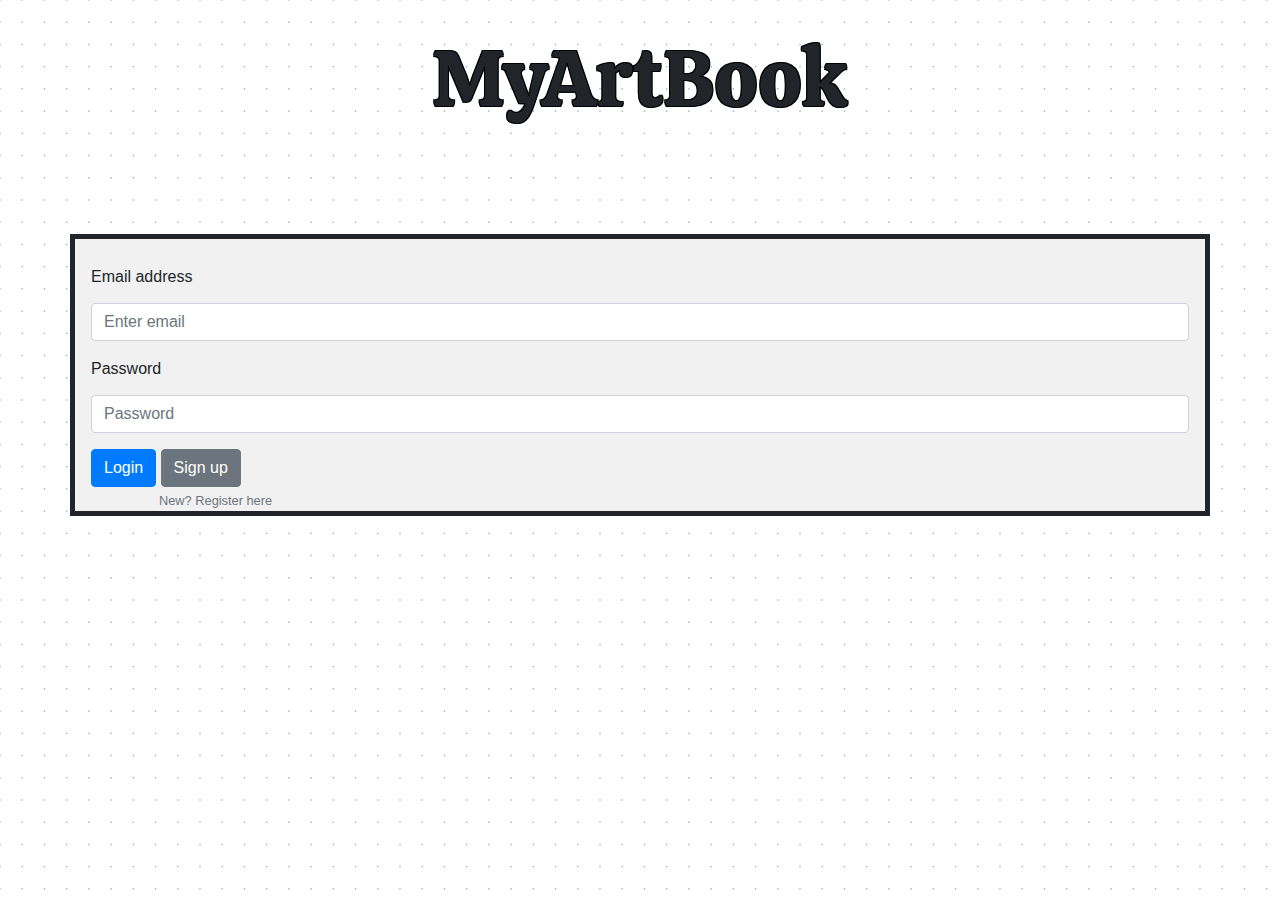
<file: index.html>
<!DOCTYPE html>
<html lang="en">

<head>
    <meta charset="UTF-8">
    <meta name="viewport" content="width=device-width, initial-scale=1.0">
    <meta http-equiv="X-UA-Compatible" content="ie=edge">
    <title>MyArtBook</title>
    <!--- MY CSS -->
    <link rel="stylesheet" href="https://stackpath.bootstrapcdn.com/bootstrap/4.3.1/css/bootstrap.min.css"
        integrity="sha384-ggOyR0iXCbMQv3Xipma34MD+dH/1fQ784/j6cY/iJTQUOhcWr7x9JvoRxT2MZw1T" crossorigin="anonymous">
        <link href="https://fonts.googleapis.com/css?family=Calistoga&display=swap" rel="stylesheet">
    <link rel="stylesheet" href="styles.css">
    <!-- MY JAVASCRIPT -->
    <script src="https://code.jquery.com/jquery-3.3.1.slim.min.js"
        integrity="sha384-q8i/X+965DzO0rT7abK41JStQIAqVgRVzpbzo5smXKp4YfRvH+8abtTE1Pi6jizo"
        crossorigin="anonymous"></script>
    <script src="https://cdnjs.cloudflare.com/ajax/libs/popper.js/1.14.7/umd/popper.min.js"
        integrity="sha384-UO2eT0CpHqdSJQ6hJty5KVphtPhzWj9WO1clHTMGa3JDZwrnQq4sF86dIHNDz0W1"
        crossorigin="anonymous"></script>
    <script src="https://stackpath.bootstrapcdn.com/bootstrap/4.3.1/js/bootstrap.min.js"
        integrity="sha384-JjSmVgyd0p3pXB1rRibZUAYoIIy6OrQ6VrjIEaFf/nJGzIxFDsf4x0xIM+B07jRM"
        crossorigin="anonymous"></script>
        <script src="/main.js"></script>
    
</head>

<body background="images/dot-grid.png">
    <div class="container">
        <div class="row">
            <div class="col-lg-12 justify-content-center my-header">
                <h1 style="text-align: center; margin-top: 30px; font-family: 'Calistoga', cursive;">
                    MyArtBook
                </h1>
            </div>
        </div>
        <div class="row the-row" style="margin-top: 100px;">
            <div class="col-lg-12 justify-content-center">
                <div class="login">
                    <form>
                            <div class="form-group">
                              <label for="exampleInputEmail1">Email address</label>
                              <input id="mail" type="email" class="form-control" id="exampleInputEmail1" aria-describedby="emailHelp" placeholder="Enter email">
                              <small id="emailHelp" class="form-text text-muted" style="color: red;"></small>
                            </div>
                            <div class="form-group">
                              <label for="exampleInputPassword1">Password</label>
                              <input id="pass" type="password" class="form-control" id="exampleInputPassword1" placeholder="Password">
                              <small id="pass-error" class="form-text text-muted" style="color: red"></small>
                            </div>
                            <button type="submit" class="btn btn-primary">Login</button>
                           <button class="btn btn-secondary"> <a href="register.html"  style="text-decoration:none; color: white;">Sign up</a></button>
                            <small  class="form-text text-muted" style="margin-left: 68px;">New? Register here</small>
                        </form>


                    </div>
            </div>
        </div>
    </div>
</body>

</html>
</file>
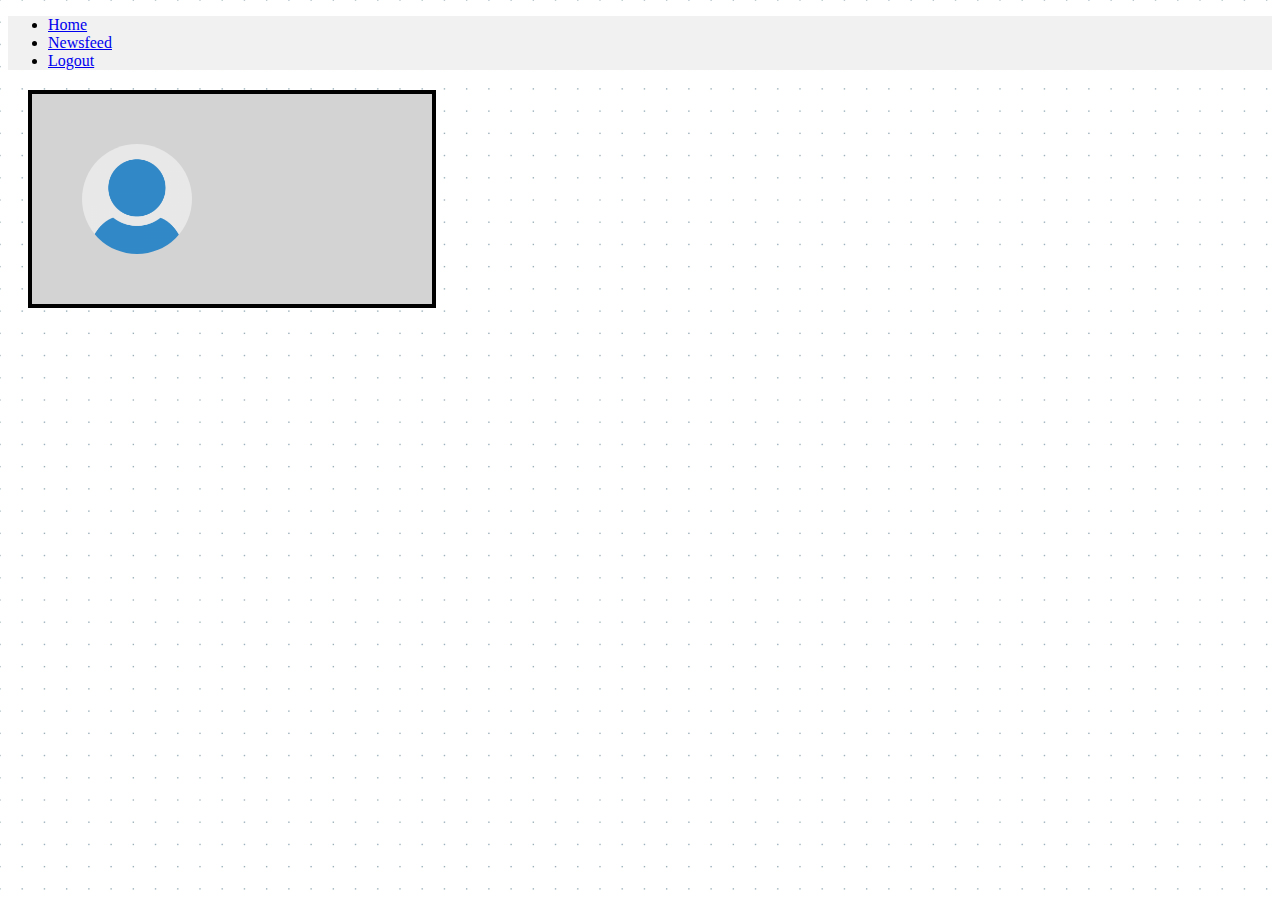
<file: controlPage.html>
<!DOCTYPE html>
<html lang="en">
<head>
    <meta charset="UTF-8">
    <meta name="viewport" content="width=device-width, initial-scale=1.0">
    <meta http-equiv="X-UA-Compatible" content="ie=edge">
    <title>Document</title>
    <!-- MY CSS-->
    <link rel="stylesheet" href="https://stackpath.bootstrapcdn.com/bootstrap/4.1.3/css/bootstrap.min.css" integrity="sha384-MCw98/SFnGE8fJT3GXwEOngsV7Zt27NXFoaoApmYm81iuXoPkFOJwJ8ERdknLPMO" crossorigin="anonymous">
    <link rel="stylesheet" href="styles.css">
    <!-- MY JAVASCRIPT-->
<script src="https://code.jquery.com/jquery-3.3.1.slim.min.js" integrity="sha384-q8i/X+965DzO0rT7abK41JStQIAqVgRVzpbzo5smXKp4YfRvH+8abtTE1Pi6jizo" crossorigin="anonymous"></script>
<script src="https://cdnjs.cloudflare.com/ajax/libs/popper.js/1.14.3/umd/popper.min.js" integrity="sha384-ZMP7rVo3mIykV+2+9J3UJ46jBk0WLaUAdn689aCwoqbBJiSnjAK/l8WvCWPIPm49" crossorigin="anonymous"></script>
<script src="https://stackpath.bootstrapcdn.com/bootstrap/4.1.3/js/bootstrap.min.js" integrity="sha384-ChfqqxuZUCnJSK3+MXmPNIyE6ZbWh2IMqE241rYiqJxyMiZ6OW/JmZQ5stwEULTy" crossorigin="anonymous"></script>
<script src="main.js"></script>
</head>
<body background="images/dot-grid.png">
    <ul class="nav justify-content-center">
            <li class="nav-item">
              <a class="nav-link active" href="#">Home</a>
            </li>
            <li class="nav-item">
              <a class="nav-link" href="#">Newsfeed</a>
            </li>
            <li class="nav-item">
              <a class="nav-link" href="#">Logout</a>
            </li>
          </ul>

        
          <div class="container login_info">
              <div class="col-md-4">
                    <img style="cursor: pointer; " onclick="changePic(); window.close();" src="images/user.png" alt="Avatar" class="avatar" style="margin-left: 30px;">
              </div>
          </div>

</body>
</html>
</file>
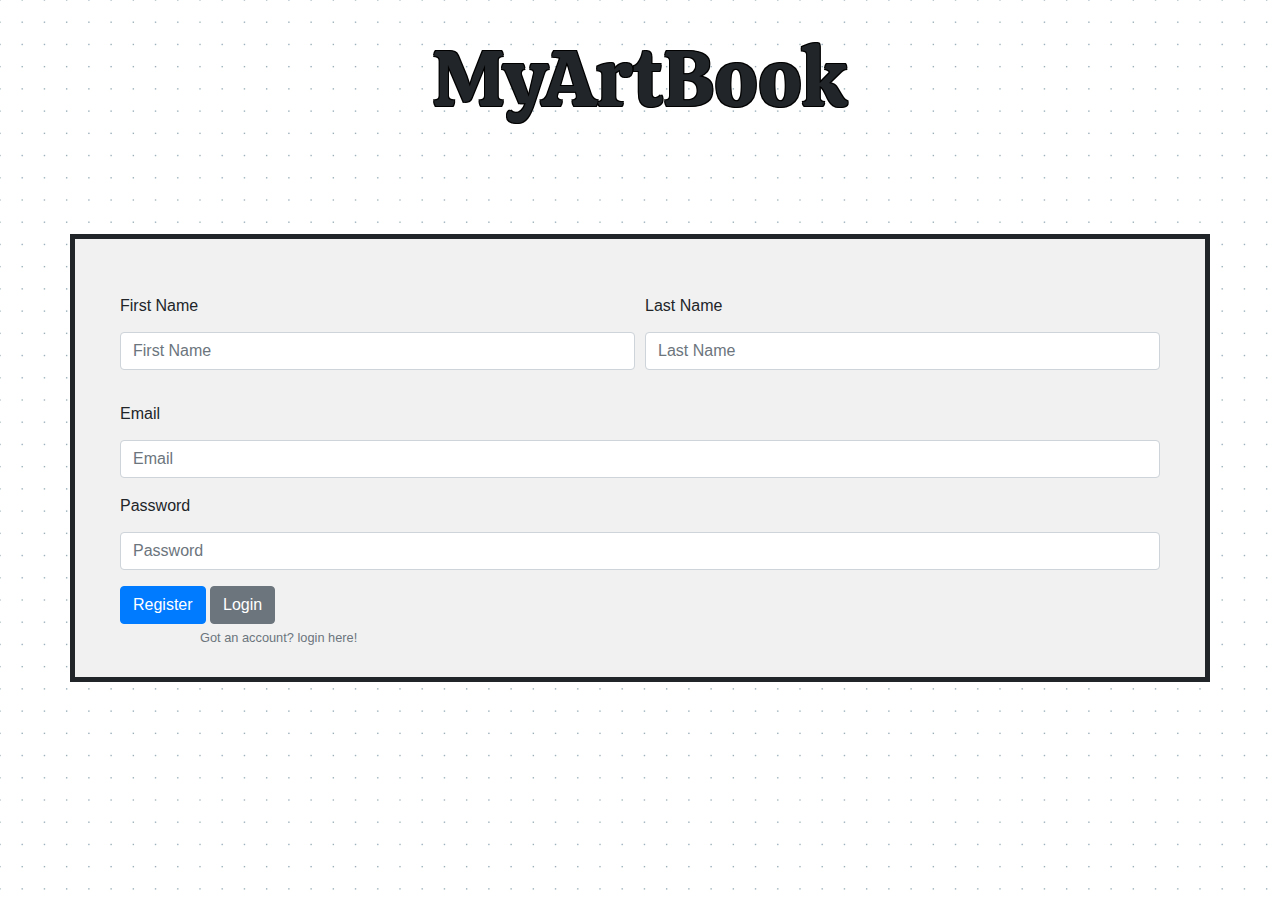
<file: register.html>
<!DOCTYPE html>
<html lang="en">

<head>
    <meta charset="UTF-8">
    <meta name="viewport" content="width=device-width, initial-scale=1.0">
    <meta http-equiv="X-UA-Compatible" content="ie=edge">
    <title>MyArtBook</title>
    <!--- MY CSS -->
    <link href="https://fonts.googleapis.com/css?family=Calistoga&display=swap" rel="stylesheet">
    <link rel="stylesheet" href="https://stackpath.bootstrapcdn.com/bootstrap/4.3.1/css/bootstrap.min.css"
        integrity="sha384-ggOyR0iXCbMQv3Xipma34MD+dH/1fQ784/j6cY/iJTQUOhcWr7x9JvoRxT2MZw1T" crossorigin="anonymous">
    <link rel="stylesheet" href="styles.css">
    <!-- MY JAVASCRIPT -->
    <script src="https://code.jquery.com/jquery-3.3.1.slim.min.js"
        integrity="sha384-q8i/X+965DzO0rT7abK41JStQIAqVgRVzpbzo5smXKp4YfRvH+8abtTE1Pi6jizo"
        crossorigin="anonymous"></script>
    <script src="https://cdnjs.cloudflare.com/ajax/libs/popper.js/1.14.7/umd/popper.min.js"
        integrity="sha384-UO2eT0CpHqdSJQ6hJty5KVphtPhzWj9WO1clHTMGa3JDZwrnQq4sF86dIHNDz0W1"
        crossorigin="anonymous"></script>
    <script src="https://stackpath.bootstrapcdn.com/bootstrap/4.3.1/js/bootstrap.min.js"
        integrity="sha384-JjSmVgyd0p3pXB1rRibZUAYoIIy6OrQ6VrjIEaFf/nJGzIxFDsf4x0xIM+B07jRM"
        crossorigin="anonymous"></script>
    <script scr="main.js"></script>
</head>

<body background="images/dot-grid.png">
    <div class="container">
        <div class="row">
            <div class="col-lg-12 justify-content-center my-header">
                <h1 style="text-align: center; margin-top: 30px; font-family: 'Calistoga', cursive;">
                    MyArtBook
                </h1>
            </div>
        </div>
        <div class="row registration" style="margin-top: 100px;">
            <div class="col-lg-12 justify-content-center">
                <form>
                    <div class="form-row">
                        <div class="form-group col-md-6">
                            <label for="inputFirstname">First Name</label>
                            <!-- INPUT FIRST NAME-->
                            <input type="fname" class="form-control" id="inputFname" placeholder="First Name">
                            <!-------------------------------->
                        </div>
                        <div class="form-group col-md-6">
                            <label for="inputLastname">Last Name</label>
                            <!--- INPUT LAST NAME-->
                            <input type="lname" class="form-control" id="inputLname" placeholder="Last Name">
                            <!---------------------------------->
                        </div>
                    </div>
                    <div class="form-group">
                        <label for="inputAddress">Email</label>
                        <!-- INPUT EMAIL -->
                        <input type="email" class="form-control" id="inputEmail4" placeholder="Email">
                        <!-------------------------->
                    </div>
                    <div class="form-group">
                        <label for="inputAddress2">Password</label>
                        <!-- INPUT PASSWORD -->
                        <input type="password" class="form-control" id="psw" placeholder="Password" pattern="(?=.*\d)(?=.*[a-z])(?=.*[A-Z]).{8,}" title="Must contain at least one number and one uppercase and lowercase letter, and at least 8 or more characters" required>
                        <!--------------------------------->
                    </div>
                    <button type="submit" class="btn btn-primary">Register</button>
                    <button class="btn btn-secondary"><a href="index.html"
                            style="text-decoration:none; color: white;">Login</a></button>
                    <small class="form-text text-muted" style="margin-left: 80px;">Got an account? login here!</small>
                </form>
            </div>
            <div class="row">
                    <div class="col-lg-12 justify-content-center">
                            <div id="message">
                                    <h3>Password must contain the following:</h3>
                                    <p id="letter" class="invalid">A <b>lowercase</b> letter</p>
                                    <p id="capital" class="invalid">A <b>capital (uppercase)</b> letter</p>
                                    <p id="number" class="invalid">A <b>number</b></p>
                                    <p id="length" class="invalid">Minimum <b>8 characters</b></p>
                                  </div>
                        </div>
                    </div>

            </div>
        
    </div>
    </div>
</body>

</html>
</file>
<file: styles.css>
body{
    background-size: auto;
}

.nav{
    background-color: #f1f1f1;
}

.login_info{
    background-color: lightgray;
    width: 300px;
    border: 4px solid black;
    padding: 50px;
    margin: 20px;
}      

.avatar {
    vertical-align: middle;
    width: 110px;
    height: 110px;
    border-radius: 50%;
  }
  

h1{
    font-size: 80px;
    text-shadow: -1px -1px 0 #000, 1px -1px 0 #000, -1px 1px 0 #000, 1px 1px 0 #000;
    
}

.registration{
    background-color:#f1f1f1; 
    padding: 30px;
    border-style: solid;
    border-width: 5px;
}

form{
    margin-top: 25px;
}

/* Style all input fields */
input {
    width: 100%;
    padding: 12px;
    border: 1px solid #ccc;
    border-radius: 4px;
    box-sizing: border-box;
    margin-top: 6px;
    margin-bottom: 16px;
  }
  
  /* Style the submit button */
  input[type=submit] {
    background-color: #4CAF50;
    color: white;
  }
  
  /* Style the container for inputs */
  .the-row {
    background-color: #f1f1f1;
    padding: 1px;
    background-size: 300px;
    border-style: solid;
    border-width: 5px;
  }
  
  /* The message box is shown when the user clicks on the password field */
  #message {
    display:none;
    background: #f1f1f1;
    color: #000;
    position: relative;
    padding: 20px;
    margin-top: 10px;
  }
  
  #message p {
    padding: 10px 35px;
    font-size: 18px;
  }
  
  /* Add a green text color and a checkmark when the requirements are right */
  .valid {
    color: green;
  }
  
  .valid:before {
    position: relative;
    left: -35px;
    content: "&#10004;";
  }
  
  /* Add a red text color and an "x" icon when the requirements are wrong */
  .invalid {
    color: red;
  }
  
  .invalid:before {
    position: relative;
    left: -35px;
    content: "&#10006;";
  }
</file>
